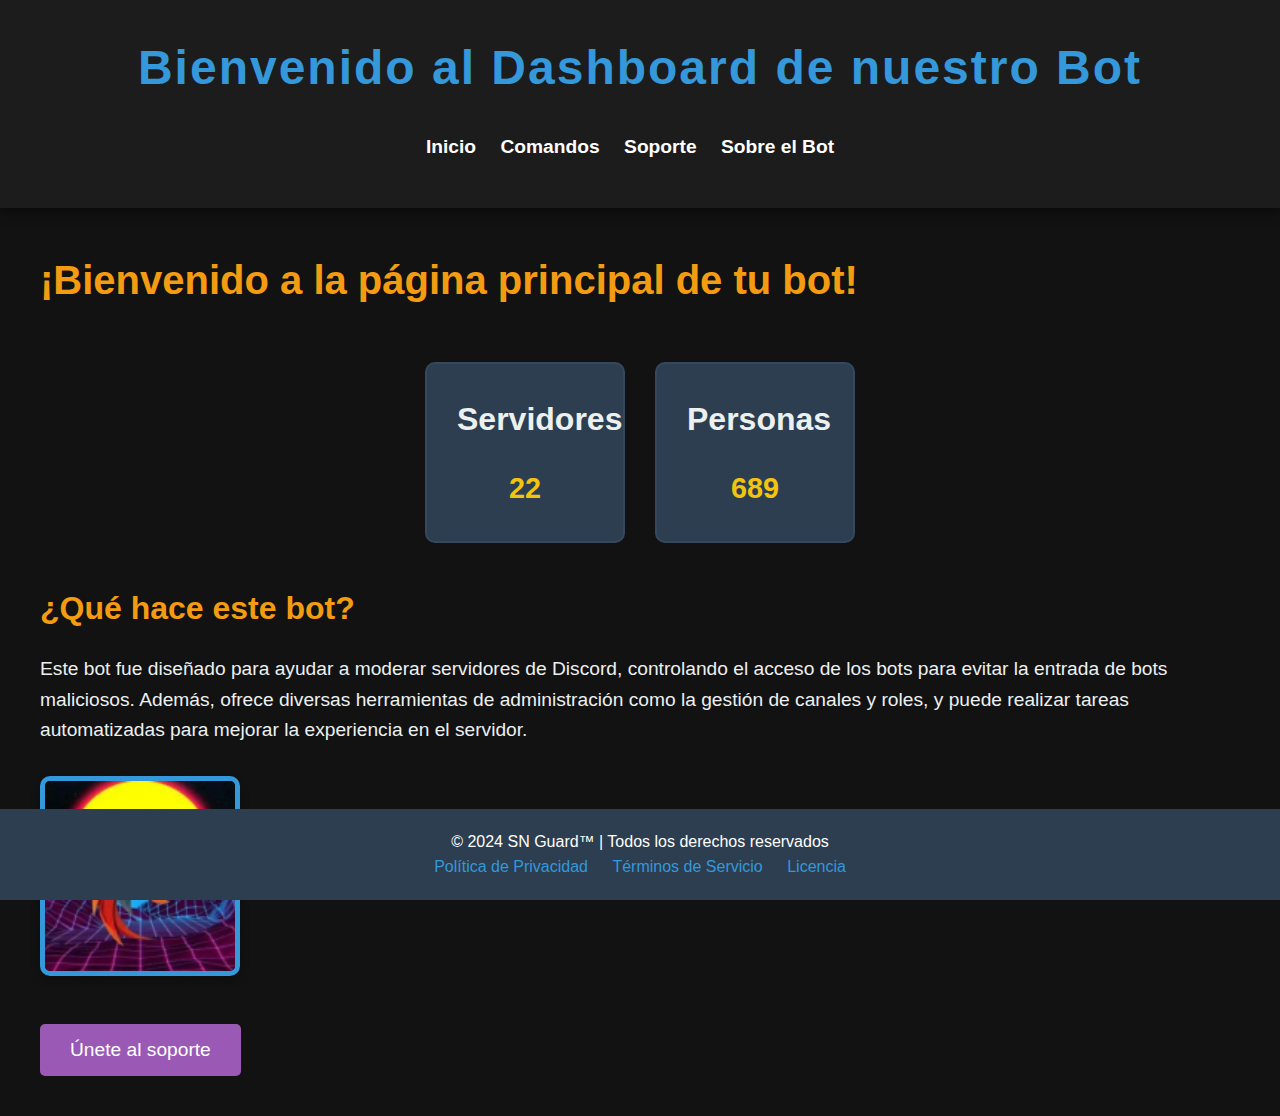
<file: index.html>
<!DOCTYPE html>
<html lang="es">
<head>
  <meta charset="UTF-8">
  <meta name="viewport" content="width=device-width, initial-scale=1.0">
  <title>Dashboard - Bot</title>
  <link rel="stylesheet" href="styles.css">
  <!-- Agregar otros links de CSS si los necesitas -->
</head>
<body>
  <header>
    <h1>Bienvenido al Dashboard de nuestro Bot</h1>
    <nav>
      <ul>
        <li><a href="index.html">Inicio</a></li>
        <li><a href="comandos.html">Comandos</a></li>
        <li><a href="soporte.html">Soporte</a></li>
        <li><a href="sobre-el-bot.html">Sobre el Bot</a></li>
      </ul>
    </nav>
  </header>

  <main class="fade-in">
    <h2>¡Bienvenido a la página principal de tu bot!</h2>
    <div class="stats">
      <div class="stat-item">
        <h2>Servidores</h2>
        <p>22</p>
      </div>
      <div class="stat-item">
        <h2>Personas</h2>
        <p>689</p>
      </div>
    </div>

    <!-- Información sobre el bot -->
    <section class="bot-info">
      <h3>¿Qué hace este bot?</h3>
      <p>Este bot fue diseñado para ayudar a moderar servidores de Discord, controlando el acceso de los bots para evitar la entrada de bots maliciosos. Además, ofrece diversas herramientas de administración como la gestión de canales y roles, y puede realizar tareas automatizadas para mejorar la experiencia en el servidor.</p>
      
      <!-- Imagen del bot -->
      <div class="bot-image">
        <img src="tsguardlogo.webp" alt="Imagen del Bot" width="200" height="200">
      </div>
    </section>

    <!-- Botón de soporte -->
    <button class="support-btn" onclick="window.location.href='https://discord.gg/MzgHyX62Qp'">Únete al soporte</button>
  </main>

  <footer>
    <p>&copy; 2024 SN Guard™ | Todos los derechos reservados</p>
    <div class="footer-links">
      <a href="privacy-policy.html">Política de Privacidad</a>
      <a href="terms-of-service.html">Términos de Servicio</a>
      <a href="license.html">Licencia</a>
    </div>
  </footer>
</body>
</html>
</file>
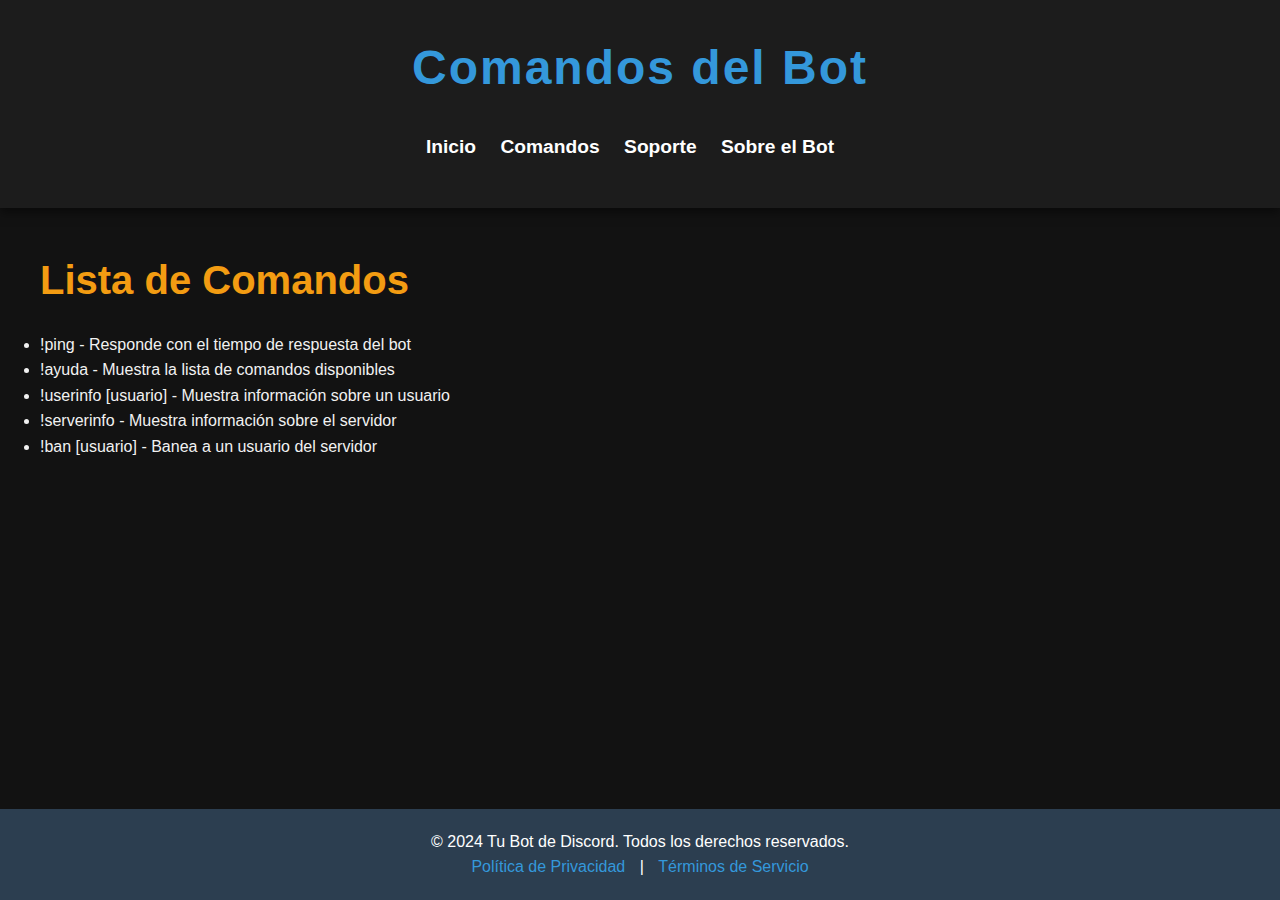
<file: comandos.html>
<!DOCTYPE html>
<html lang="es">
<head>
  <meta charset="UTF-8">
  <meta name="viewport" content="width=device-width, initial-scale=1.0">
  <title>Comandos - Bot Discord</title>
  <link rel="stylesheet" href="styles.css">
</head>
<body>
  <header class="fade-in">
    <h1>Comandos del Bot</h1>
    <nav>
      <ul>
        <li><a href="index.html">Inicio</a></li>
        <li><a href="comandos.html">Comandos</a></li>
        <li><a href="soporte.html">Soporte</a></li>
        <li><a href="sobre.html">Sobre el Bot</a></li>
      </ul>
    </nav>
  </header>

  <main>
    <h2 class="fade-in">Lista de Comandos</h2>
    <ul class="fade-in">
      <li>!ping - Responde con el tiempo de respuesta del bot</li>
      <li>!ayuda - Muestra la lista de comandos disponibles</li>
      <li>!userinfo [usuario] - Muestra información sobre un usuario</li>
      <li>!serverinfo - Muestra información sobre el servidor</li>
      <li>!ban [usuario] - Banea a un usuario del servidor</li>
    </ul>
  </main>

  <footer class="fade-in">
    <p>&copy; 2024 Tu Bot de Discord. Todos los derechos reservados.</p>
    <div class="footer-links">
      <a href="privacy-policy.html">Política de Privacidad</a> | 
      <a href="terms-of-service.html">Términos de Servicio</a>
    </div>
  </footer>
  

  <script src="scripts.js"></script>
</body>
</html>
</file>
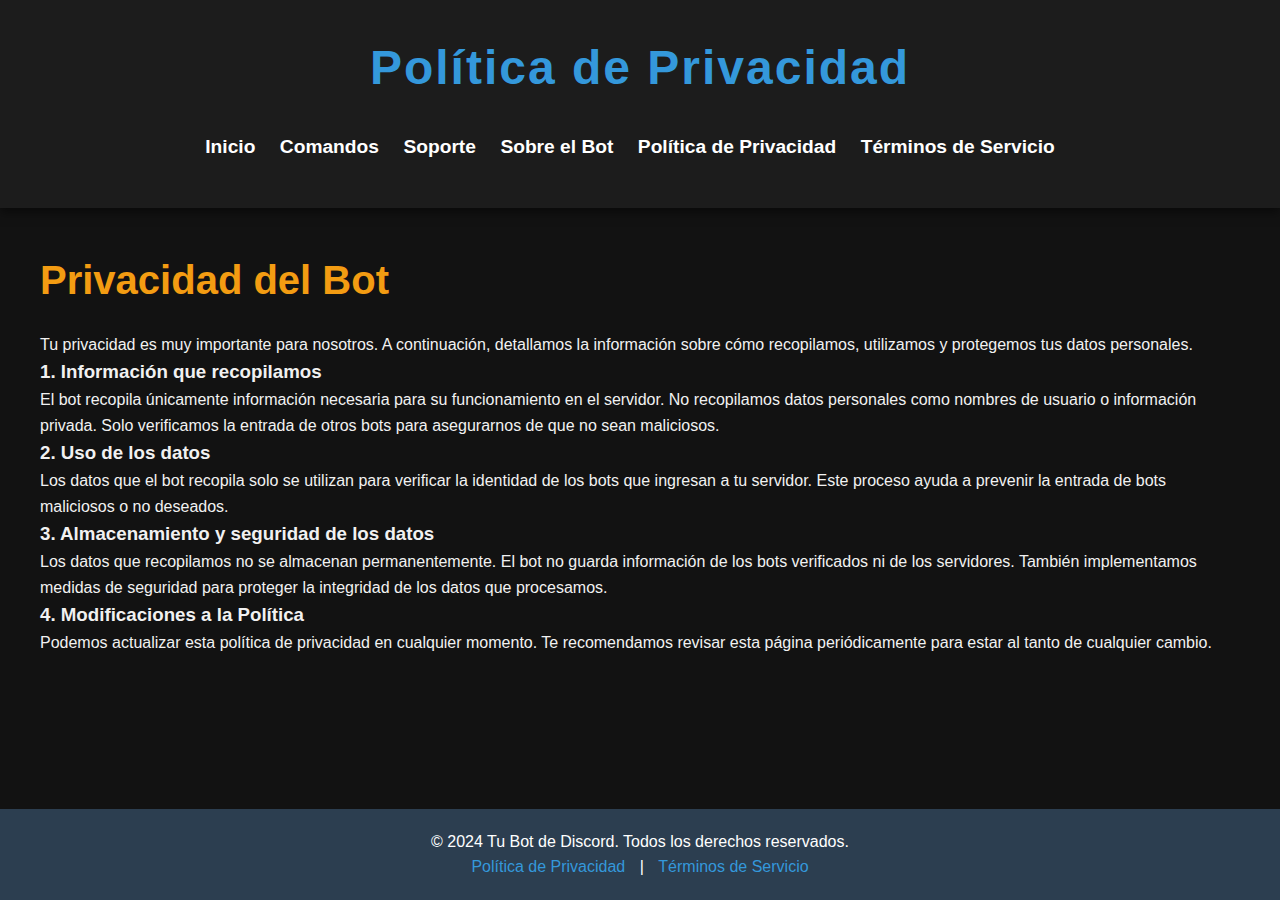
<file: privacy-policy.html>
<!DOCTYPE html>
<html lang="es">
<head>
  <meta charset="UTF-8">
  <meta name="viewport" content="width=device-width, initial-scale=1.0">
  <title>Política de Privacidad - Bot Discord</title>
  <link rel="stylesheet" href="styles.css">
</head>
<body>
  <header class="fade-in">
    <h1>Política de Privacidad</h1>
    <nav>
      <ul>
        <li><a href="index.html">Inicio</a></li>
        <li><a href="comandos.html">Comandos</a></li>
        <li><a href="soporte.html">Soporte</a></li>
        <li><a href="sobre.html">Sobre el Bot</a></li>
        <li><a href="privacy-policy.html">Política de Privacidad</a></li>
        <li><a href="terms-of-service.html">Términos de Servicio</a></li>
      </ul>
    </nav>
  </header>

  <main>
    <h2 class="fade-in">Privacidad del Bot</h2>
    <p class="fade-in">Tu privacidad es muy importante para nosotros. A continuación, detallamos la información sobre cómo recopilamos, utilizamos y protegemos tus datos personales.</p>

    <h3 class="fade-in">1. Información que recopilamos</h3>
    <p class="fade-in">El bot recopila únicamente información necesaria para su funcionamiento en el servidor. No recopilamos datos personales como nombres de usuario o información privada. Solo verificamos la entrada de otros bots para asegurarnos de que no sean maliciosos.</p>

    <h3 class="fade-in">2. Uso de los datos</h3>
    <p class="fade-in">Los datos que el bot recopila solo se utilizan para verificar la identidad de los bots que ingresan a tu servidor. Este proceso ayuda a prevenir la entrada de bots maliciosos o no deseados.</p>

    <h3 class="fade-in">3. Almacenamiento y seguridad de los datos</h3>
    <p class="fade-in">Los datos que recopilamos no se almacenan permanentemente. El bot no guarda información de los bots verificados ni de los servidores. También implementamos medidas de seguridad para proteger la integridad de los datos que procesamos.</p>

    <h3 class="fade-in">4. Modificaciones a la Política</h3>
    <p class="fade-in">Podemos actualizar esta política de privacidad en cualquier momento. Te recomendamos revisar esta página periódicamente para estar al tanto de cualquier cambio.</p>
  </main>

  <footer class="fade-in">
    <p>&copy; 2024 Tu Bot de Discord. Todos los derechos reservados.</p>
    <div class="footer-links">
      <a href="privacy-policy.html">Política de Privacidad</a> | 
      <a href="terms-of-service.html">Términos de Servicio</a>
    </div>
  </footer>

  <script src="scripts.js"></script>
</body>
</html>
</file>
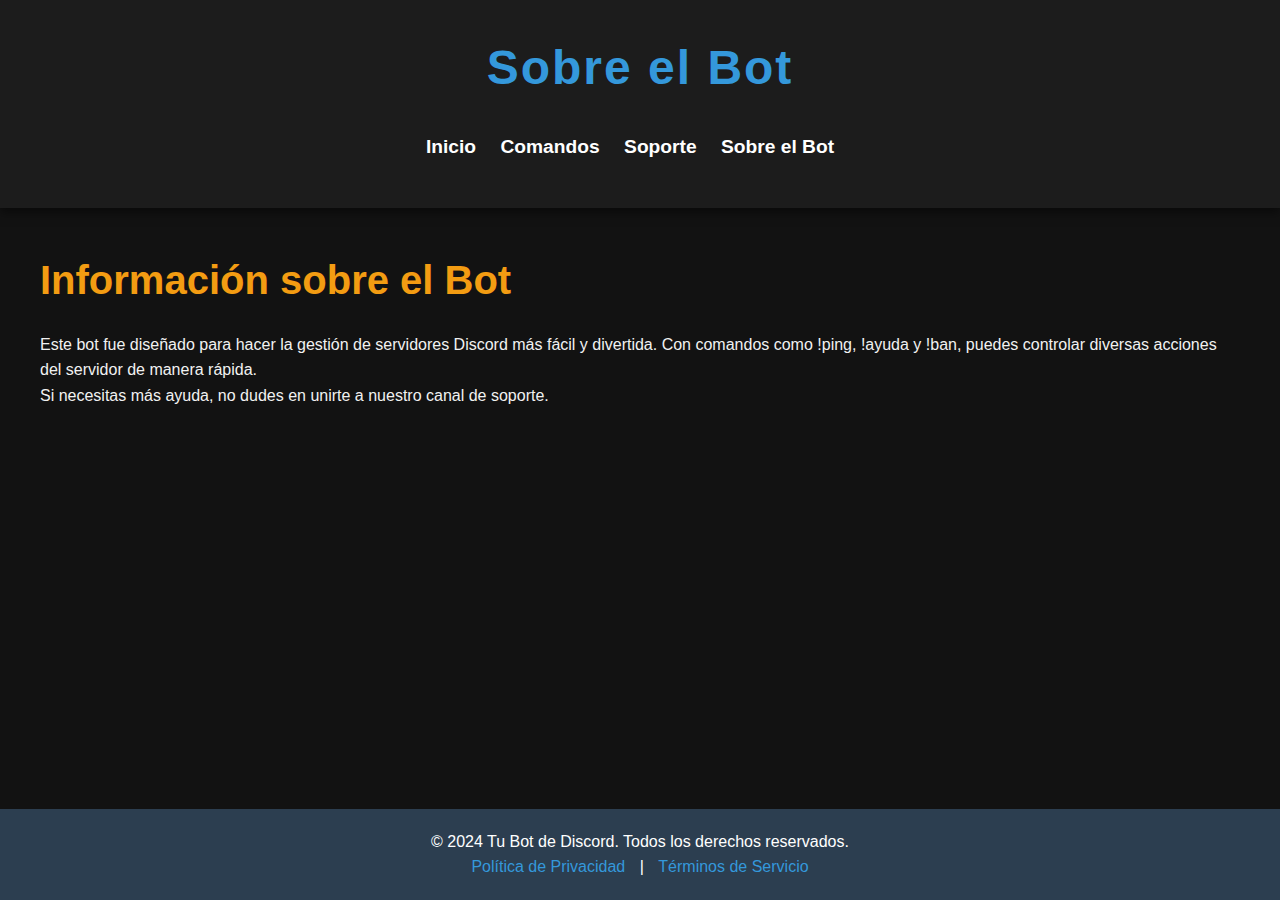
<file: sobre.html>
<!DOCTYPE html>
<html lang="es">
<head>
  <meta charset="UTF-8">
  <meta name="viewport" content="width=device-width, initial-scale=1.0">
  <title>Sobre el Bot - Bot Discord</title>
  <link rel="stylesheet" href="styles.css">
</head>
<body>
  <header class="fade-in">
    <h1>Sobre el Bot</h1>
    <nav>
      <ul>
        <li><a href="index.html">Inicio</a></li>
        <li><a href="comandos.html">Comandos</a></li>
        <li><a href="soporte.html">Soporte</a></li>
        <li><a href="sobre.html">Sobre el Bot</a></li>
      </ul>
    </nav>
  </header>

  <main>
    <h2 class="fade-in">Información sobre el Bot</h2>
    <p class="fade-in">Este bot fue diseñado para hacer la gestión de servidores Discord más fácil y divertida. Con comandos como !ping, !ayuda y !ban, puedes controlar diversas acciones del servidor de manera rápida.</p>
    <p class="fade-in">Si necesitas más ayuda, no dudes en unirte a nuestro canal de soporte.</p>
  </main>

  <footer class="fade-in">
    <p>&copy; 2024 Tu Bot de Discord. Todos los derechos reservados.</p>
    <div class="footer-links">
      <a href="privacy-policy.html">Política de Privacidad</a> | 
      <a href="terms-of-service.html">Términos de Servicio</a>
    </div>
  </footer>
  

  <script src="scripts.js"></script>
</body>
</html>
</file>
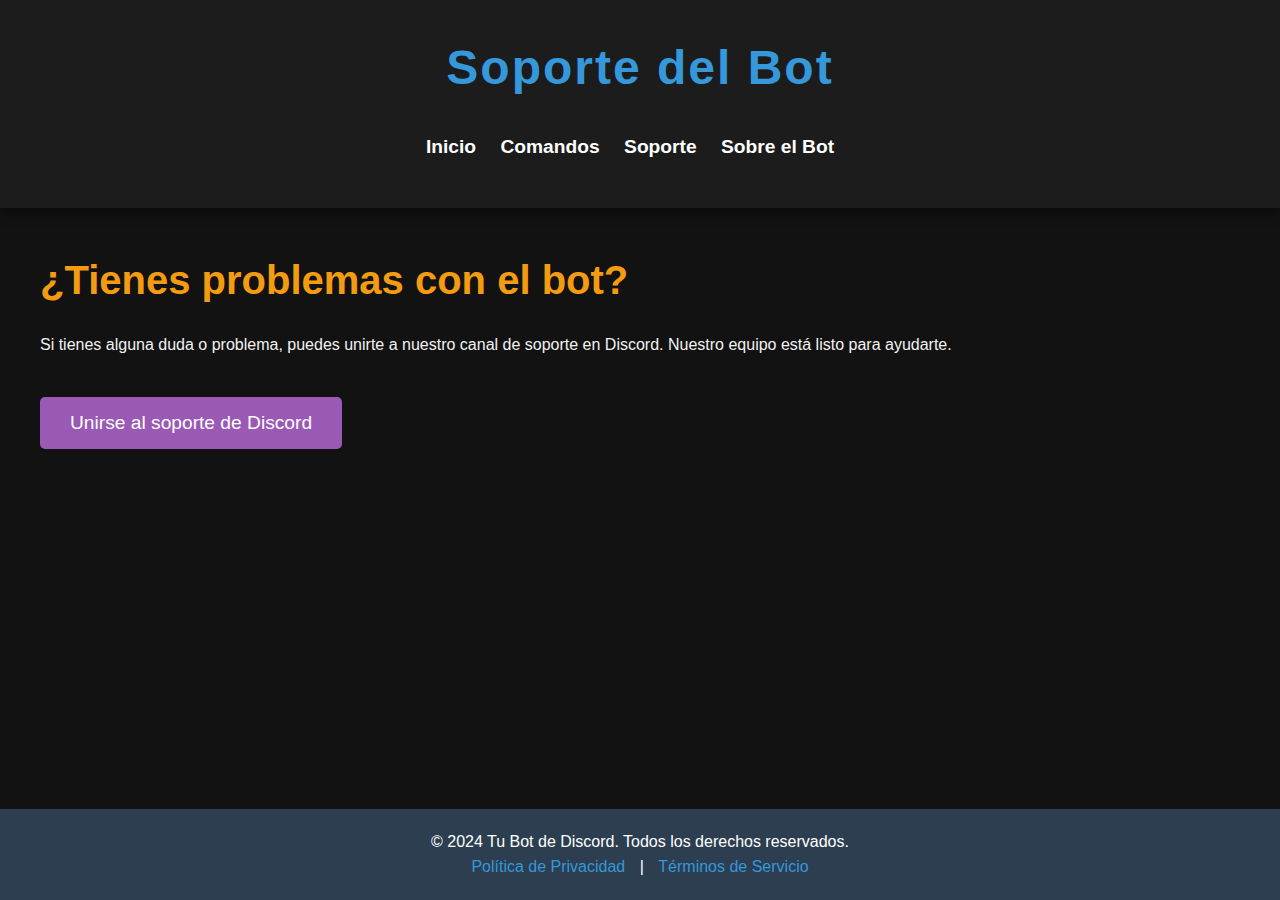
<file: soporte.html>
<!DOCTYPE html>
<html lang="es">
<head>
  <meta charset="UTF-8">
  <meta name="viewport" content="width=device-width, initial-scale=1.0">
  <title>Soporte - Bot Discord</title>
  <link rel="stylesheet" href="styles.css">
</head>
<body>
  <header class="fade-in">
    <h1>Soporte del Bot</h1>
    <nav>
      <ul>
        <li><a href="index.html">Inicio</a></li>
        <li><a href="comandos.html">Comandos</a></li>
        <li><a href="soporte.html">Soporte</a></li>
        <li><a href="sobre.html">Sobre el Bot</a></li>
      </ul>
    </nav>
  </header>

  <main>
    <h2 class="fade-in">¿Tienes problemas con el bot?</h2>
    <p class="fade-in">Si tienes alguna duda o problema, puedes unirte a nuestro canal de soporte en Discord. Nuestro equipo está listo para ayudarte.</p>
    
    <button class="support-btn fade-in" onclick="window.location.href='https://discord.gg/MzgHyX62Qp'">Unirse al soporte de Discord</button>
  </main>

  <footer class="fade-in">
    <p>&copy; 2024 Tu Bot de Discord. Todos los derechos reservados.</p>
    <div class="footer-links">
      <a href="privacy-policy.html">Política de Privacidad</a> | 
      <a href="terms-of-service.html">Términos de Servicio</a>
    </div>
  </footer>
  

  <script src="scripts.js"></script>
</body>
</html>
</file>
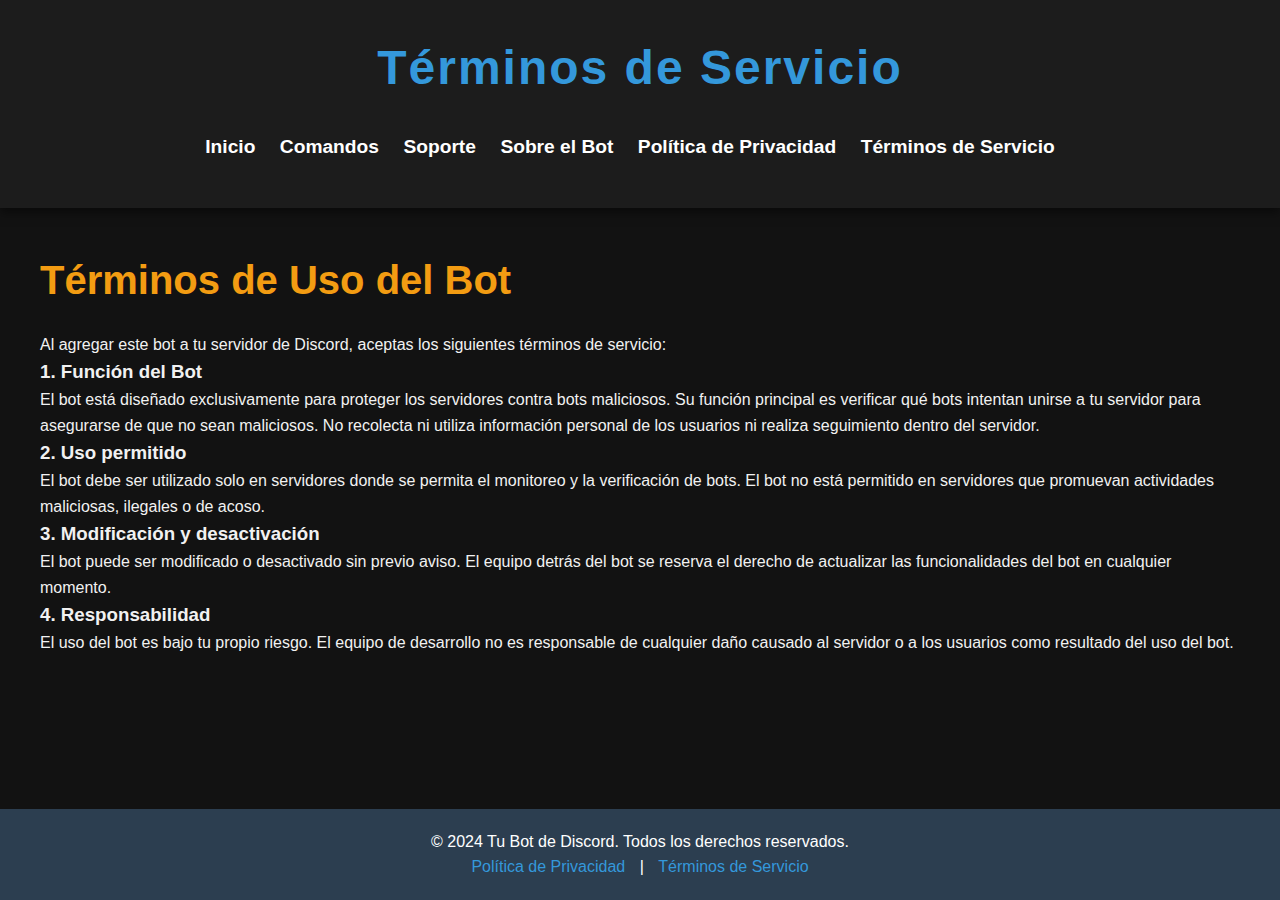
<file: terms-of-service.html>
<!DOCTYPE html>
<html lang="es">
<head>
  <meta charset="UTF-8">
  <meta name="viewport" content="width=device-width, initial-scale=1.0">
  <title>Términos de Servicio - Bot Discord</title>
  <link rel="stylesheet" href="styles.css">
</head>
<body>
  <header class="fade-in">
    <h1>Términos de Servicio</h1>
    <nav>
      <ul>
        <li><a href="index.html">Inicio</a></li>
        <li><a href="comandos.html">Comandos</a></li>
        <li><a href="soporte.html">Soporte</a></li>
        <li><a href="sobre.html">Sobre el Bot</a></li>
        <li><a href="privacy-policy.html">Política de Privacidad</a></li>
        <li><a href="terms-of-service.html">Términos de Servicio</a></li>
      </ul>
    </nav>
  </header>

  <main>
    <h2 class="fade-in">Términos de Uso del Bot</h2>
    <p class="fade-in">Al agregar este bot a tu servidor de Discord, aceptas los siguientes términos de servicio:</p>

    <h3 class="fade-in">1. Función del Bot</h3>
    <p class="fade-in">El bot está diseñado exclusivamente para proteger los servidores contra bots maliciosos. Su función principal es verificar qué bots intentan unirse a tu servidor para asegurarse de que no sean maliciosos. No recolecta ni utiliza información personal de los usuarios ni realiza seguimiento dentro del servidor.</p>

    <h3 class="fade-in">2. Uso permitido</h3>
    <p class="fade-in">El bot debe ser utilizado solo en servidores donde se permita el monitoreo y la verificación de bots. El bot no está permitido en servidores que promuevan actividades maliciosas, ilegales o de acoso.</p>

    <h3 class="fade-in">3. Modificación y desactivación</h3>
    <p class="fade-in">El bot puede ser modificado o desactivado sin previo aviso. El equipo detrás del bot se reserva el derecho de actualizar las funcionalidades del bot en cualquier momento.</p>

    <h3 class="fade-in">4. Responsabilidad</h3>
    <p class="fade-in">El uso del bot es bajo tu propio riesgo. El equipo de desarrollo no es responsable de cualquier daño causado al servidor o a los usuarios como resultado del uso del bot.</p>
  </main>

  <footer class="fade-in">
    <p>&copy; 2024 Tu Bot de Discord. Todos los derechos reservados.</p>
    <div class="footer-links">
      <a href="privacy-policy.html">Política de Privacidad</a> | 
      <a href="terms-of-service.html">Términos de Servicio</a>
    </div>
  </footer>

  <script src="scripts.js"></script>
</body>
</html>
</file>
<file: styles.css>
/* Estilo base: eliminamos márgenes y padding innecesarios */
* {
  margin: 0;
  padding: 0;
  box-sizing: border-box;
}

/* Fondo oscuro y texto claro */
body {
  font-family: 'Arial', sans-serif;
  background-color: #121212; /* Fondo oscuro */
  color: #f1f1f1; /* Texto blanco */
  line-height: 1.6;
}

/* Encabezado */
header {
  background-color: #1c1c1c; /* Fondo oscuro para el header */
  color: #ffffff;
  padding: 30px;
  text-align: center;
  box-shadow: 0 4px 10px rgba(0, 0, 0, 0.5);
}

header h1 {
  font-size: 3rem;
  font-weight: bold;
  letter-spacing: 2px;
  color: #3498db; /* Azul brillante */
  margin-bottom: 10px;
}

nav ul {
  list-style-type: none;
  padding: 15px 0;
}

nav ul li {
  display: inline;
  margin-right: 20px;
}

nav ul li a {
  text-decoration: none;
  color: #ffffff;
  font-size: 1.2rem;
  font-weight: bold;
  transition: color 0.3s ease;
}

nav ul li a:hover {
  color: #e74c3c; /* Rojo suave para hover */
}

/* Contenido principal */
main {
  padding: 40px;
}

h2 {
  font-size: 2.5rem;
  color: #f39c12; /* Naranja suave */
  margin-bottom: 20px;
}

/* Estadísticas */
.stats {
  display: flex;
  justify-content: center;
  margin-top: 50px;
  gap: 30px;
}

.stat-item {
  background-color: #2c3e50; /* Fondo gris oscuro */
  border: 2px solid #34495e; /* Borde más claro */
  border-radius: 10px;
  width: 200px;
  padding: 30px;
  text-align: center;
  transition: transform 0.3s ease, border 0.3s ease;
}

.stat-item:hover {
  border-color: #3498db; /* Azul brillante al pasar el mouse */
  transform: scale(1.05); /* Aumentar ligeramente el tamaño */
}

.stat-item h2 {
  font-size: 2rem;
  color: #ecf0f1; /* Texto blanco claro */
}

.stat-item p {
  font-size: 1.8rem;
  color: #f1c40f; /* Amarillo brillante */
  font-weight: bold;
}

/* Sección de información sobre el bot */
.bot-info {
  margin-top: 40px;
}

.bot-info h3 {
  font-size: 2rem;
  color: #f39c12; /* Naranja suave */
  margin-bottom: 20px;
}

.bot-info p {
  font-size: 1.2rem;
  color: #ecf0f1; /* Texto blanco claro */
  margin-bottom: 30px;
}

.bot-image img {
  border-radius: 10px;
  border: 5px solid #3498db; /* Borde azul brillante */
  box-shadow: 0 4px 10px rgba(0, 0, 0, 0.3);
}

/* Botón de Soporte */
button.support-btn {
  background-color: #9b59b6; /* Color violeta para el botón */
  color: #ffffff;
  font-size: 1.2rem;
  padding: 15px 30px;
  border: none;
  border-radius: 5px;
  cursor: pointer;
  transition: background-color 0.3s ease, transform 0.3s ease;
  margin-top: 40px; /* Distancia añadida al botón */
}

button.support-btn:hover {
  background-color: #8e44ad; /* Violeta oscuro en hover */
  transform: scale(1.05);
}

button.support-btn:active {
  background-color: #732d91; /* Violeta más oscuro al hacer clic */
}

/* Estilo para el pie de página */
footer {
  text-align: center;
  background-color: #2c3e50; /* Fondo oscuro */
  color: #ffffff;
  padding: 20px 0;
  margin-top: 50px;
  position: fixed;
  bottom: 0;
  width: 100%;
}

footer p {
  font-size: 1rem;
}

/* Enlaces del footer */
.footer-links a {
  color: #3498db;
  text-decoration: none;
  margin: 0 10px;
}

.footer-links a:hover {
  text-decoration: underline;
}

/* Animación de entrada para los elementos */
@keyframes fadeIn {
  from {
    opacity: 0;
    transform: translateY(20px);
  }
  to {
    opacity: 1;
    transform: translateY(0);
  }
}

.fade-in {
  animation: fadeIn 0.8s ease-out;
}
</file>
